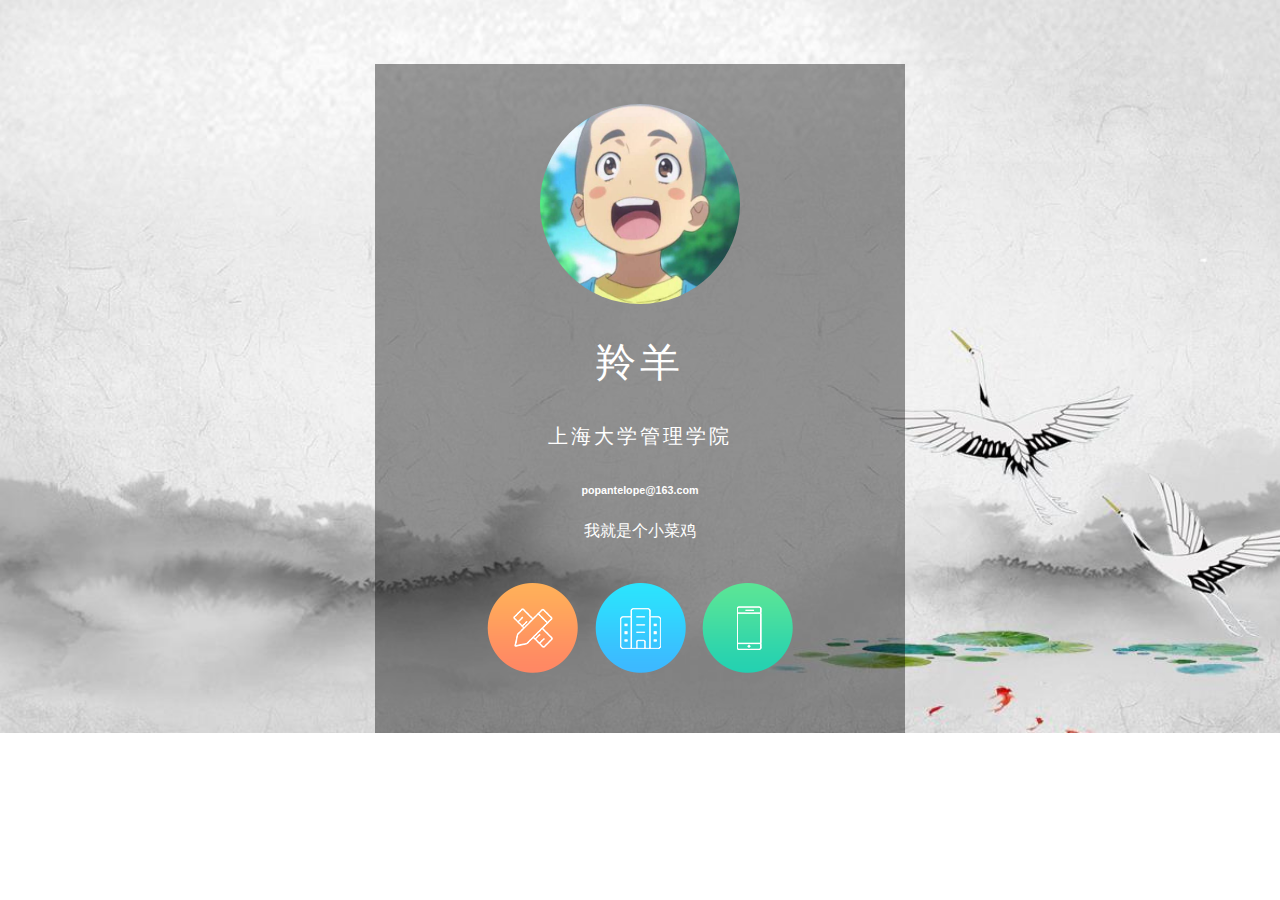
<file: index.html>
<!DOCTYPE html>
<html lang="en">
<head>
    <meta charset="UTF-8">
    <meta name="viewport" content="width=device-width, initial-scale=1.0">
    <link rel="stylesheet" href="index.css">
    <title>羚羊的个人网站</title>
</head>
<body>
    <div class="box">
        <img class="box-img" src="头像.jpg" border="0" />
        <h1>羚羊</h1>
        <h5>上海大学管理学院</h5>
        <h6>popantelope@163.com</h6>
        <p>我就是个小菜鸡</p>
        <br>
        <ul>
            <li><a href="mainpage.html" target="_blank"><img src="kecheng1.png" alt=""></a></li>
            <li><a href="2048.html" target="_blank"><img src="kecheng2.png" alt=""></a></li>
            <li><a href="classsheet.html" target="_blank"><img src="kecheng3.png" alt="课表"></a></li>
        </ul>
    </div>
</body>
</html>
</file>
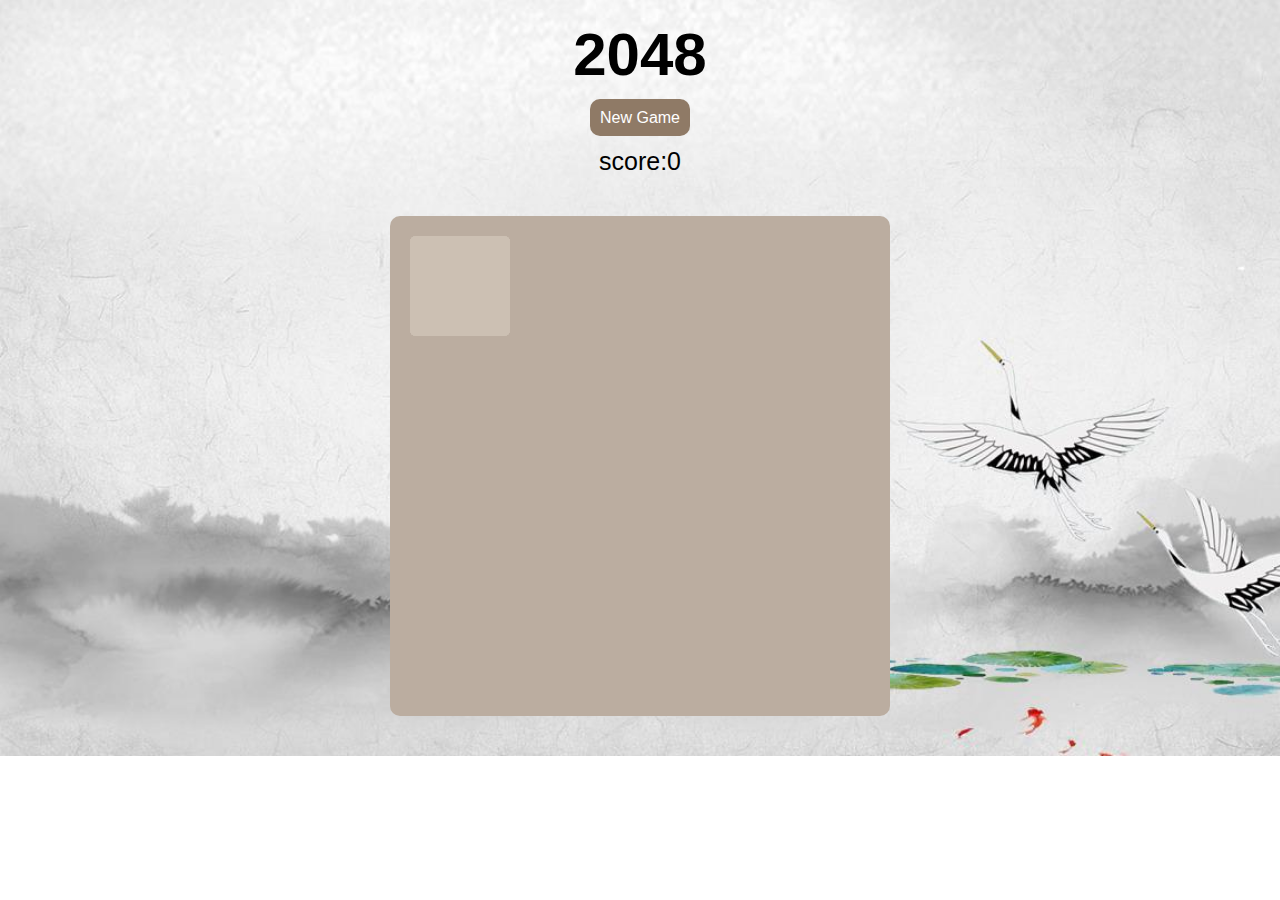
<file: 2048.html>
<!DOCTYPE html>
<html>
<head>
    <meta http-equiv="Content-Type" content="text/html; charset=UTF-8">
    <title>网页版2048</title>
    <link rel="stylesheet" href="2048.css">
    <script type="text/javascript" src="https://libs.baidu.com/jquery/1.9.0/jquery.min.js"></script>
    <script type="text/javascript" src="support2048.js"></script>
    <script type="text/javascript" src="showanimation2048.js"></script>
    <script type="text/javascript" src="main2048.js"></script>
</head>
<body>
    <header>
        <h1>2048</h1>
        <a href="javascript:newgame();" id="newgamebutton">New Game</a>
        <p>score:<span id="score">0</span></p>
    </header>
    <div id="grid-container">
        <div class="grid-cell" id="grid-cell-0-0"></div>
        <div class="grid-cell" id="grid-cell-0-1"></div>
        <div class="grid-cell" id="grid-cell-0-2"></div>
        <div class="grid-cell" id="grid-cell-0-3"></div>
        
        <div class="grid-cell" id="grid-cell-1-0"></div>
        <div class="grid-cell" id="grid-cell-1-1"></div>
        <div class="grid-cell" id="grid-cell-1-2"></div>
        <div class="grid-cell" id="grid-cell-1-3"></div>
        
        <div class="grid-cell" id="grid-cell-2-0"></div>
        <div class="grid-cell" id="grid-cell-2-1"></div>
        <div class="grid-cell" id="grid-cell-2-2"></div>
        <div class="grid-cell" id="grid-cell-2-3"></div>
        
        <div class="grid-cell" id="grid-cell-3-0"></div>
        <div class="grid-cell" id="grid-cell-3-1"></div>
        <div class="grid-cell" id="grid-cell-3-2"></div>
        <div class="grid-cell" id="grid-cell-3-3"></div>
    </div>
    <div id="gameover">
    	GAME OVER
    </div>
</body>
</html>
</file>
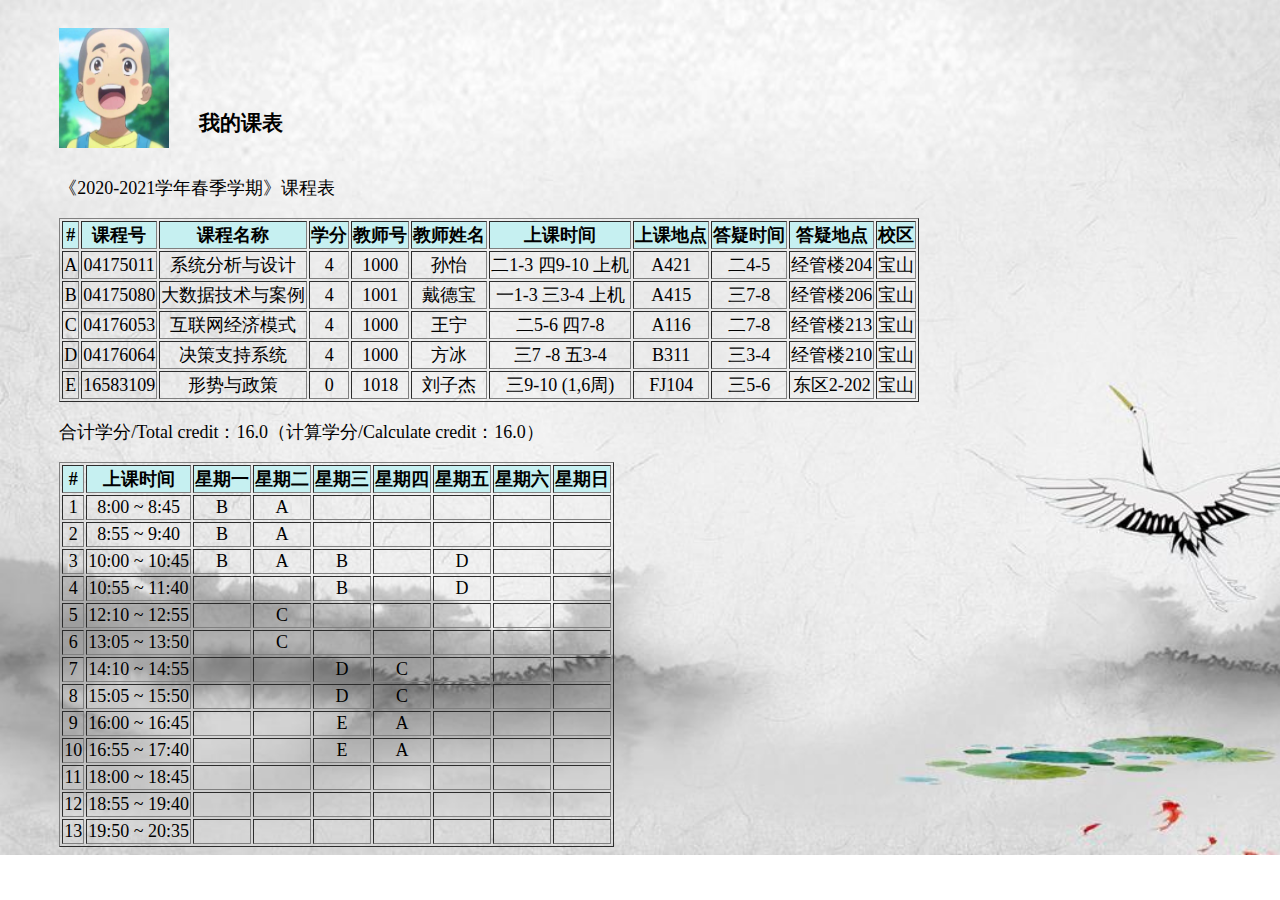
<file: classsheet.html>
<!DOCTYPE html>
<html lang="en">
<head>
    <meta charset="UTF-8">
    <meta name="viewport" content="width=device-width, initial-scale=1.0">
    <title>课程表</title>
    <link rel="stylesheet" href="classsheet.css">
</head>
<body>
    <div class="header">
        <div class="image">
            <img src="头像.jpg" alt="头像" height="120px" width="110px">
        </div>
        <div class="header_content">
            <h3>我的课表</h3>
        </div>
    </div>
    <div class="sheet">
            <p>《2020-2021学年春季学期》课程表</p>
            <table border="1px">
                <tr>
                    <th>#</th>
                    <th>课程号</th>
                    <th>课程名称</th>
                    <th>学分</th>
                    <th>教师号</th>
                    <th>教师姓名</th>
                    <th>上课时间</th>
                    <th>上课地点</th>
                    <th>答疑时间</th>
                    <th>答疑地点</th>
                    <th>校区</th>
                </tr>
                <tr>
                    <td>A</td>
                    <td>04175011</td>
                    <td>系统分析与设计</td>
                    <td>4</td>
                    <td>1000</td>
                    <td>孙怡</td>
                    <td>二1-3 四9-10 上机</td>
                    <td>A421</td>
                    <td>二4-5</td>
                    <td>经管楼204</td>
                    <td>宝山</td>
                </tr>          									
                <tr>
                    <td>B</td>
                    <td>04175080</td>
                    <td>大数据技术与案例</td>
                    <td>4</td>
                    <td>1001</td>
                    <td>戴德宝</td>
                    <td>一1-3 三3-4 上机</td>
                    <td>A415</td>
                    <td>三7-8</td>
                    <td>经管楼206</td>
                    <td>宝山</td>
                </tr>					  				
                <tr>
                    <td>C</td>
                    <td>04176053</td>
                    <td>互联网经济模式</td>
                    <td>4</td>
                    <td>1000</td>
                    <td>王宁</td>
                    <td>二5-6 四7-8</td>
                    <td>A116</td>
                    <td>二7-8</td>
                    <td>经管楼213</td>
                    <td>宝山</td>
                </tr>
                <tr>
                    <td>D</td>
                    <td>04176064</td>
                    <td>决策支持系统</td>
                    <td>4</td>
                    <td>1000</td>
                    <td>方冰</td>
                    <td>三7	-8 五3-4</td>
                    <td>B311</td>
                    <td>三3-4</td>
                    <td>经管楼210</td>
                    <td>宝山</td>
                </tr>									
                <tr>
                    <td>E</td>
                    <td>16583109</td>
                    <td>形势与政策</td>
                    <td>0</td>
                    <td>1018</td>
                    <td>刘子杰</td>
                    <td>三9-10 (1,6周)</td>
                    <td>FJ104</td>
                    <td>三5-6</td>
                    <td>东区2-202</td>
                    <td>宝山</td>
                </tr>
            </table>
            <p>合计学分/Total credit：16.0（计算学分/Calculate credit：16.0）</p>
            <table border="1px">
                <tr>
                    <th>#</th>
                    <th>上课时间</th>
                    <th>星期一</th>
                    <th>星期二</th>
                    <th>星期三</th>
                    <th>星期四</th>
                    <th>星期五</th>
                    <th>星期六</th>
                    <th>星期日</th>
                </tr>
                <tr>
                    <td>1</td>
                    <td>8:00 ~ 8:45</td>
                    <td>B</td>
                    <td>A</td>
                    <td></td>
                    <td></td>
                    <td></td>
                    <td></td>
                    <td></td>
                </tr>
                <tr>
                    <td>2</td>
                    <td>8:55 ~ 9:40</td>
                    <td>B</td>
                    <td>A</td>
                    <td></td>
                    <td></td>
                    <td></td>
                    <td></td>
                    <td></td>
                </tr>
                <tr>
                    <td>3</td>
                    <td>10:00 ~ 10:45</td>
                    <td>B</td>
                    <td>A</td>
                    <td>B</td>
                    <td></td>
                    <td>D</td>
                    <td></td>
                    <td></td>
                </tr>
                <tr>
                    <td>4</td>
                    <td>10:55 ~ 11:40</td>
                    <td></td>
                    <td></td>
                    <td>B</td>
                    <td></td>
                    <td>D</td>
                    <td></td>
                    <td></td>
                </tr>
                <tr>
                    <td>5</td>
                    <td>12:10 ~ 12:55</td>
                    <td></td>
                    <td>C</td>
                    <td></td>
                    <td></td>
                    <td></td>
                    <td></td>
                    <td></td>
                </tr>
                <tr>
                    <td>6</td>
                    <td>13:05 ~ 13:50</td>
                    <td></td>
                    <td>C</td>
                    <td></td>
                    <td></td>
                    <td></td>
                    <td></td>
                    <td></td>
                </tr>
                <tr>
                    <td>7</td>
                    <td>14:10 ~ 14:55</td>
                    <td></td>
                    <td></td>
                    <td>D</td>
                    <td>C</td>
                    <td></td>
                    <td></td>
                    <td></td>
                </tr>
                <tr>
                    <td>8</td>
                    <td>15:05 ~ 15:50</td>
                    <td></td>
                    <td></td>
                    <td>D</td>
                    <td>C</td>
                    <td></td>
                    <td></td>
                    <td></td>
                </tr>
                <tr>
                    <td>9</td>
                    <td>16:00 ~ 16:45</td>
                    <td></td>
                    <td></td>
                    <td>E</td>
                    <td>A</td>
                    <td></td>
                    <td></td>
                    <td></td>
                </tr>
                <tr>
                    <td>10</td>
                    <td>16:55 ~ 17:40</td>
                    <td></td>
                    <td></td>
                    <td>E</td>
                    <td>A</td>
                    <td></td>
                    <td></td>
                    <td></td>
                </tr>
                <tr>
                    <td>11</td>
                    <td>18:00 ~ 18:45</td>
                    <td></td>
                    <td></td>
                    <td></td>
                    <td></td>
                    <td></td>
                    <td></td>
                    <td></td>
                </tr>
                <tr>
                    <td>12</td>
                    <td>18:55 ~ 19:40</td>
                    <td></td>
                    <td></td>
                    <td></td>
                    <td></td>
                    <td></td>
                    <td></td>
                    <td></td>
                </tr>
                <tr>
                    <td>13</td>
                    <td>19:50 ~ 20:35</td>
                    <td></td>
                    <td></td>
                    <td></td>
                    <td></td>
                    <td></td>
                    <td></td>
                    <td></td>
                </tr>
            </table>
    </div>
    
</body>
</html>
</file>
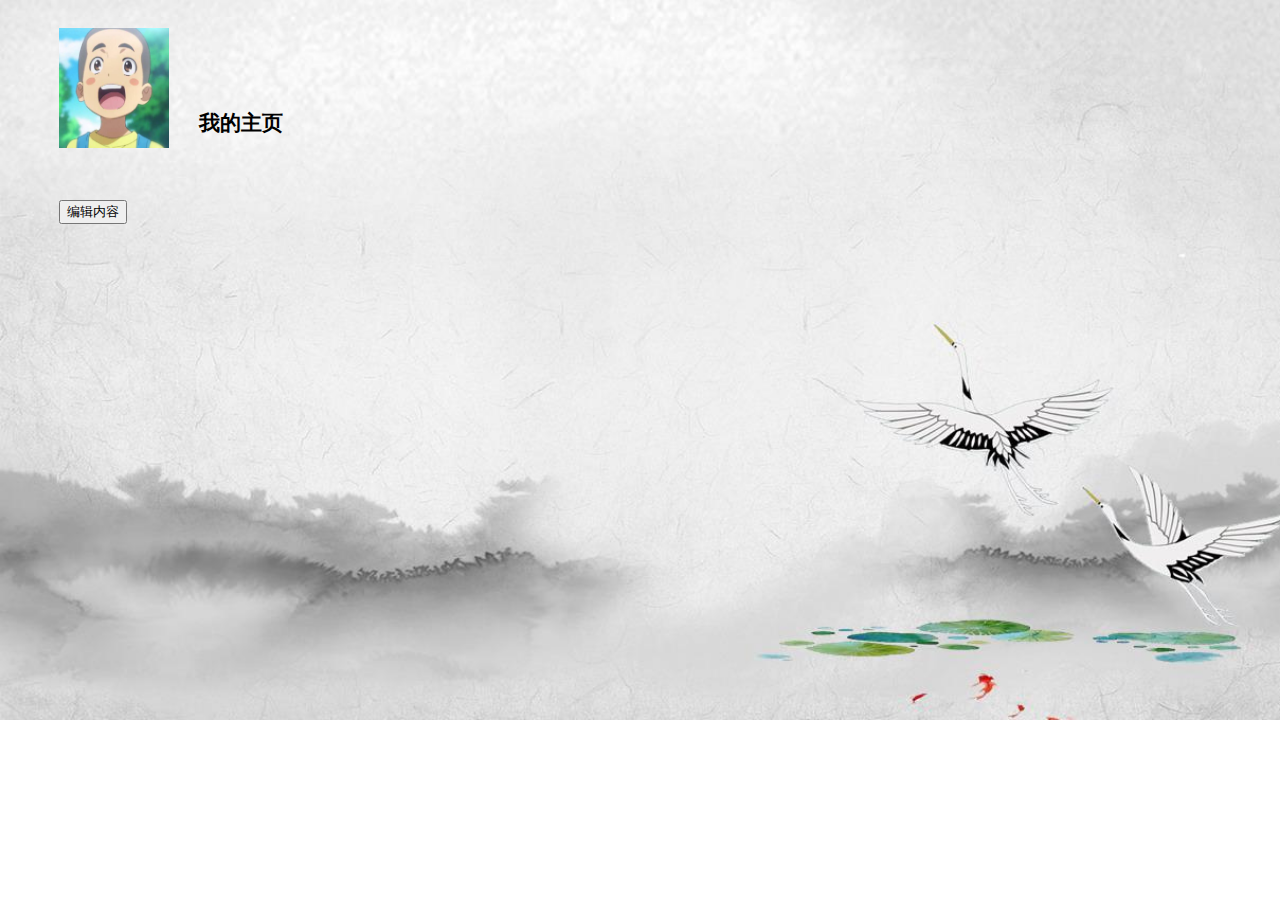
<file: mainpage.html>
<!DOCTYPE html>
<html lang="en">
<head>
    <meta charset="UTF-8">
    <meta name="viewport" content="width=device-width, initial-scale=1.0">
    <title>主页</title>
    <link rel="stylesheet" href="mainpage.css">
    <script type="text/javascript" src="./mainpage.js"></script>
</head>
<body>
    <div class="header">
        <div class="image">
            <img src="头像.jpg" alt="头像" height="120px" width="110px">
        </div>
        <div class="header_content">
            <h3>我的主页</h3>
        </div>
    </div>
    <br>
    <br>
    <button onclick="showarea('inline')">编辑内容</button>
    <div id="content"></div>
    <br>
    <div>
        <textarea name="text" id="area" cols="60" rows="10"></textarea><br>
        <button id="send" onclick="finish()">发表</button>
    </div>   
</body>
</html>
</file>
<file: index.css>
body{
    margin: 0;
    padding: 0;
    background: url(古风2.jpeg) no-repeat;
    background-size: cover;
}

.box{
    width: 450px;
    background: rgba(0, 0, 0, 0.4);
    padding: 40px;
    text-align: center;
    margin: auto;
    margin-top: 5%;
    color: white;
    font-family: 'Century Gothic',sans-serif;
}

.box-img{
    border-radius: 50%;
    width: 200px;
    height: 200px;
}

.box h1{
    font-size: 40px;
    letter-spacing: 4px;
    font-weight: 100;
}

.box h5{
    font-size: 20px;
    letter-spacing: 3px;
    font-weight: 100;
}

.box p{
    text-align: center;
}
ul{
    margin: 0;
    padding: 0;
}
.box li{
    display: inline-block;
    margin: 6px;
    list-style: none;
}
.box li a{
    color: white;
    text-decoration: none;
    font-size: 60px;
    transition: all ease-in-out 250ms;
}

.box li a:hover{
    color: #b9b9b9;
}
</file>
<file: 2048.css>
*{
	padding: 0;
	margin: 0;
}
body{
    background: url(古风2.jpeg) no-repeat;
    background-size: cover;
}
header{
    display:block;
    margin:0 auto;
    width:500px;
    text-align:center;
}
header h1{
    font-family:Arial, Helvetica, sans-serif;
    font-size:60px;
    font-weight:bold;
    margin-top: 20px;
    margin-bottom: 20px;    
}
header #newgamebutton{
    width:100px;
    padding:10px;
    background:#8f7a66;
    font-family:Arial, Helvetica, sans-serif;
    color:white;
    border-radius:10px;
    text-decoration:none;   
}
header #newgamebutton:hover{
    background:#9f8b77;
}
header p{
    font-family:Arial, Helvetica, sans-serif;
    font-size:25px;
    margin:20px auto;
}
#grid-container{
    width:460px;
    height:460px;
    padding:20px;
    margin:40px auto;
    background:#bbada0;
    border-radius:10px;
    position:relative;
}
.grid-cell{
    width:100px;
    height:100px;
    border-radius:6px;
    background:#ccc0b3;
    position:absolute;
}
.number-cell{
    width:100px;
    height:100px;
    border-radius:6px;
    line-height:100px;
    font:Arial, Helvetica, sans-serif;
    font-size:50px;
    font-weight:bold;
    text-align: center;
    position:absolute;
}
#gameover{
    background-color:black;
    color: white;
    font-family:Arial, Helvetica, sans-serif;
    font-size:60px;
    position: absolute;
    top:45%;
    left:42%;
    width:250px;
    text-align:center;
    display: none;
}
</file>
<file: classsheet.css>
body{
    font-size: 18px;
    min-width: 600px;
    background: url(古风2.jpeg) no-repeat;
    background-size: cover;
    padding-left: 4%;
}
.header{
    width: 100%;
    overflow: hidden;
}
.image{
    width: 120px;
    height: 100%;
    float: left;
    margin-right: -120px;
    position: relative;
    margin-top: 20px;
}
.header_content{
    width: 100%;
    height: 100%;
    float: left;
    margin-left: 140px;
    margin-top: 80px;
}
.sheet{
    width: 100%;
    height: 100%;
}
table{
    text-align: center;
    border-color: gray;
}
th{
    background-color: rgb(198, 240, 241);
}
</file>
<file: mainpage.css>
body{
    font-size: 18px;
    min-width: 600px;
    background: url(古风2.jpeg) no-repeat;
    background-size: cover;
    padding-left: 4%;
}
.header{
    width: 100%;
    overflow: hidden;
}
.image{
    width: 120px;
    height: 100%;
    float: left;
    margin-right: -120px;
    position: relative;
    margin-top: 20px;
}
.header_content{
    width: 100%;
    height: 100%;
    float: left;
    margin-left: 140px;
    margin-top: 80px;
}
#area{
    display: none;
}
#send{
    display: none;
}
</file>
